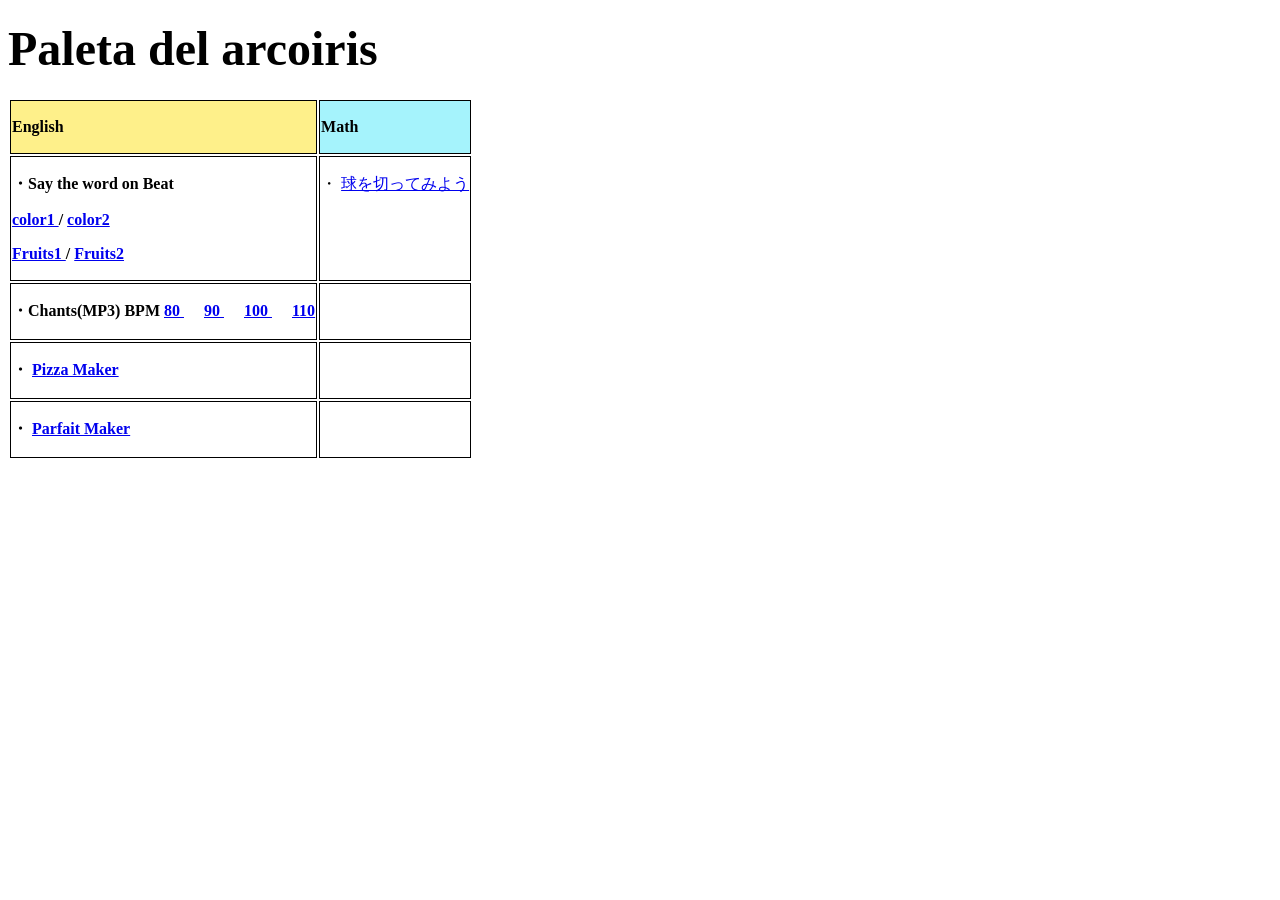
<file: index.html>
<!DOCTYPE html>
<html lang="ja">
  <head>
    <meta charset="UTF-8" />
    <meta name="viewport" content="width=device-width, initial-scale=1.0" />
  </head>
  <body>
    <h1 class="text-2xl font-bold"><span style="font-size: 36pt;">Paleta del arcoiris</span></h1>
    <table class="border-collapse w-full my-2" style="border-color: FFFFFF; border-width: 0px; border-style: solid;">
      <tbody>
        <tr>
          <th
            class="border border-border p-2 min-w-[4rem] align-top bg-muted font-bold"
            style="background-color: rgb(254, 240, 138); border: 1px solid black; vertical-align: top; text-align: start;"
          >
            <p>English</p>
          </th>
          <th
            class="border border-border p-2 min-w-[4rem] align-top bg-muted font-bold"
            style="background-color: rgb(165, 243, 252); border: 1px solid black; vertical-align: top; text-align: start;"
          >
            <p>Math</p>
          </th>
        </tr>
        <tr>
          <th
            class="border border-border p-2 min-w-[4rem] align-top bg-muted font-bold"
            style="background-color: rgb(255, 255, 255); border: 1px solid black; vertical-align: top; text-align: start;"
          >
            <p style="text-align: left;">・Say the word on Beat</p>
            <p style="text-align: left;">
              <a
                href="https://youtu.be/WKtY2wl0Kzg"
                target="_blank"
                rel="noopener noreferrer"
                title="Say the words on beat - color1"
                class="text-primary underline cursor-pointer"
              >
                color1
              </a>
              /
              <a
                href="https://youtu.be/MIcOCrPle9w"
                target="_blank"
                rel="noopener noreferrer"
                title="Say the words on beat - color2"
                class="text-primary underline cursor-pointer"
              >
                color2
              </a>
            </p>
            <p style="text-align: left;">
              <a
                href="https://youtu.be/jJu4LWbD9Bc"
                target="_blank"
                rel="noopener noreferrer"
                title="Say the words on beat - fruits1"
                class="text-primary underline cursor-pointer"
              >
                Fruits1
              </a>
              /
              <a
                href="https://youtu.be/lAzHs1ekZ1Q"
                target="_blank"
                rel="noopener noreferrer"
                title="Say the words on beat - Fruits2"
                class="text-primary underline cursor-pointer"
              >
                Fruits2
              </a>
            </p>
          </th>
          <td
            class="border border-border p-2 min-w-[4rem] align-top"
            style="border: 1px solid black; vertical-align: top; text-align: start;"
          >
            <p style="text-align: left;">
              ・
              <a
                href="https://paletadelarcoiris.github.io/kusunoki/data_math/9entokyu-cut%20a%20sphere2.html"
                target="_blank"
                rel="noopener noreferrer"
                class="text-primary underline cursor-pointer"
              >
                球を切ってみよう
              </a>
            </p>
          </td>
        </tr>
        <tr>
          <th
            class="border border-border p-2 min-w-[4rem] align-top bg-muted font-bold"
            style="background-color: rgb(255, 255, 255); border: 1px solid black; vertical-align: top; text-align: start;"
          >
            <p style="text-align: left;">
              ・Chants(MP3) BPM
              <a
                href="https://paletadelarcoiris.github.io/kusunoki/data_english/80bpm.mp3"
                target="_blank"
                rel="noopener noreferrer"
                class="text-primary underline cursor-pointer"
              >
                80
              </a>
              　
              <a
                href="https://paletadelarcoiris.github.io/kusunoki/data_english/90bpm.mp3"
                target="_blank"
                rel="noopener noreferrer"
                class="text-primary underline cursor-pointer"
              >
                90
              </a>
              　
              <a
                href="https://paletadelarcoiris.github.io/kusunoki/data_english/100bpm.mp3"
                target="_blank"
                rel="noopener noreferrer"
                class="text-primary underline cursor-pointer"
              >
                100
              </a>
              　
              <a
                href="https://paletadelarcoiris.github.io/kusunoki/data_english/110bpm.mp3"
                target="_blank"
                rel="noopener noreferrer"
                class="text-primary underline cursor-pointer"
              >
                110
              </a>
            </p>
          </th>
          <td
            class="border border-border p-2 min-w-[4rem] align-top"
            style="border: 1px solid black; vertical-align: top; text-align: start;"
          >
            <p style="text-align: left;"><br /></p>
          </td>
        </tr>
        <tr>
          <th
            class="border border-border p-2 min-w-[4rem] align-top bg-muted font-bold"
            style="background-color: rgb(255, 255, 255); border: 1px solid black; vertical-align: top; text-align: start;"
          >
            <p style="text-align: left;">
              ・
              <a
                href="https://paletadelarcoiris.github.io/kusunoki/data_english/pizza/"
                target="_blank"
                rel="noopener noreferrer"
                class="text-primary underline cursor-pointer"
              >
                Pizza Maker
              </a>
            </p>
          </th>
          <td
            class="border border-border p-2 min-w-[4rem] align-top"
            style="border: 1px solid black; vertical-align: top; text-align: start;"
          >
            <p style="text-align: left;"><br /></p>
          </td>
        </tr>
        <tr>
          <th
            class="border border-border p-2 min-w-[4rem] align-top bg-muted font-bold"
            style="background-color: rgb(255, 255, 255); border: 1px solid black; vertical-align: top; text-align: start;"
          >
            <p style="text-align: left;">
              ・
              <a
                href="https://paletadelarcoiris.github.io/kusunoki/data_english/parfait/"
                target="_blank"
                rel="noopener noreferrer"
                class="text-primary underline cursor-pointer"
              >
                Parfait Maker
              </a>
            </p>
          </th>
          <td
            class="border border-border p-2 min-w-[4rem] align-top"
            style="border: 1px solid black; vertical-align: top; text-align: start;"
          >
            <p style="text-align: left;"><br /></p>
          </td>
        </tr>
      </tbody>
    </table>
    <p><br /></p>
  </body>
</html>
</file>
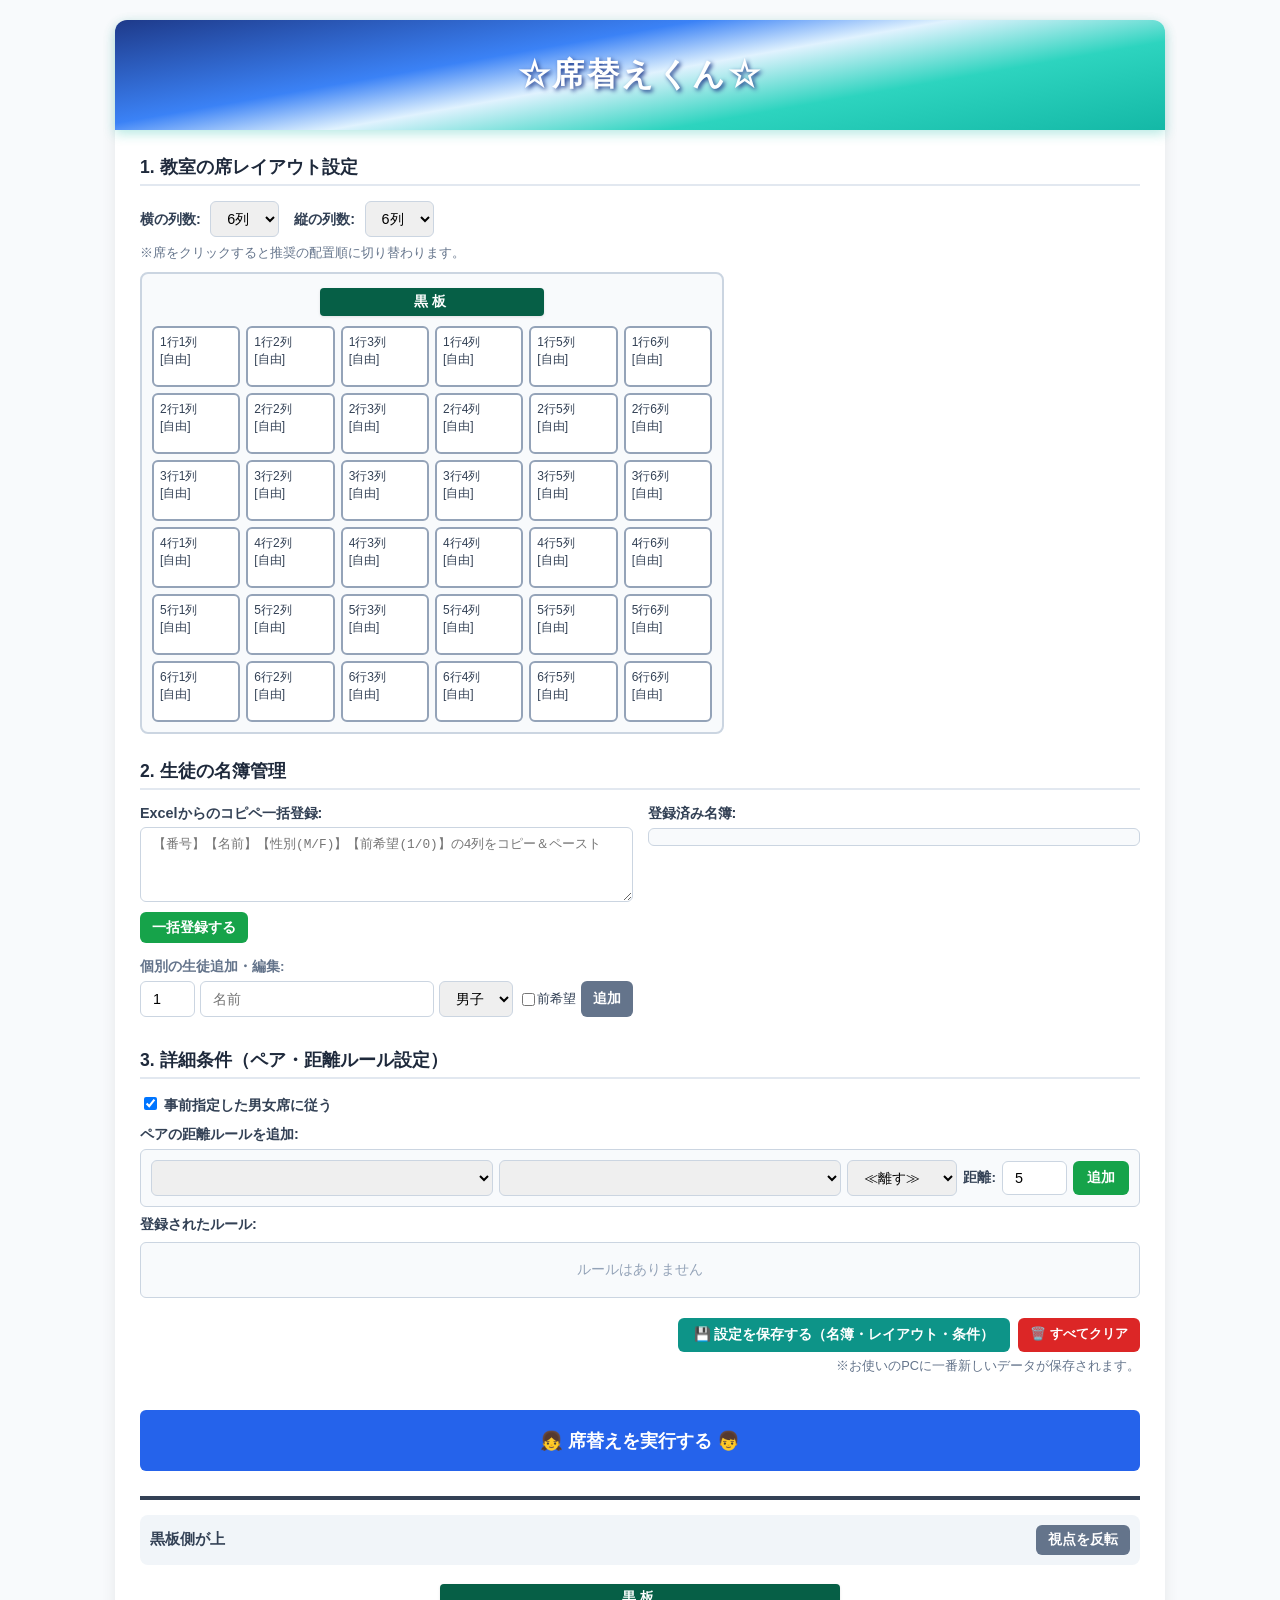
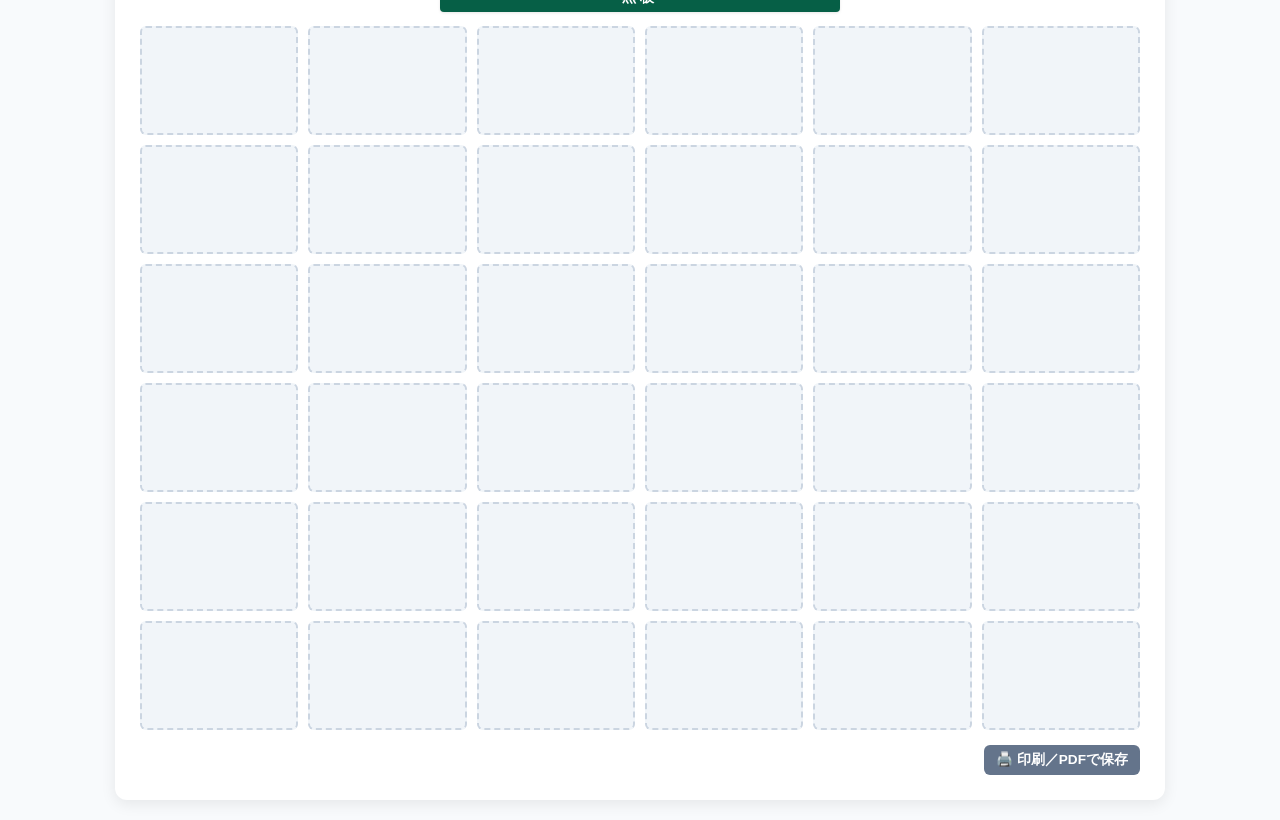
<file: data_classroom/seat organizer.html>
<!DOCTYPE html>
<html lang="ja">
<head>
    <meta charset="UTF-8">
    <title>☆席替えくん☆</title>
    <style>
        body { font-family: sans-serif; background: #f8fafc; margin: 0; padding: 20px; color: #334155; }
        .container { max-width: 1000px; margin: 0 auto; background: #fff; padding: 25px; border-radius: 12px; box-shadow: 0 4px 15px rgba(0,0,0,0.08); }
        
        h1 { 
            font-size: 2rem; 
            text-align: center; 
            margin: -25px -25px 25px -25px; 
            padding: 33px 20px; 
            color: #ffffff; 
            background: linear-gradient(170deg, #1e3a8a 0%, #3b82f6 35%, #e0f2fe 50%, #2dd4bf 70%, #14b8a6 100%); 
            border-top-left-radius: 12px; 
            border-top-right-radius: 12px; 
            box-shadow: 0 4px 12px rgba(20, 184, 166, 0.3);
            letter-spacing: 0.08em;
            text-shadow: 2px 2px 4px #1e3a8a;
        }

        h2 { font-size: 1.1rem; border-bottom: 2px solid #e2e8f0; padding-bottom: 5px; margin-top: 25px; color: #1e293b; }
        .section { margin-bottom: 20px; }
        label { font-weight: bold; display: block; margin-bottom: 5px; font-size: 0.9rem; }
        input, select, textarea, button { padding: 8px 12px; font-size: 0.9rem; border: 1px solid #cbd5e1; border-radius: 6px; box-sizing: border-box; }
        
        .grid-config-container {
            max-width: 560px;
            margin: 10px 0;
            background: #f8fafc;
            border: 2px solid #cbd5e1;
            padding: 10px;
            border-radius: 8px;
        }
        
        .blackboard-row {
            grid-column: 1 / -1;
            display: flex;
            justify-content: center;
            align-items: center;
            padding: 4px 0;
        }
        .blackboard-banner {
            background: #065f46;
            color: #ffffff;
            border-radius: 4px;
            display: flex;
            align-items: center;
            justify-content: center;
            font-weight: bold;
            font-size: 0.85rem;
            width: 40%;
            padding: 5px 0;
            letter-spacing: 0.3em;
            box-shadow: 0 1px 3px rgba(0,0,0,0.1);
        }

        .config-seat {
            background: #fff;
            border: 2px solid #94a3b8;
            border-radius: 6px;
            text-align: left;
            padding: 6px;
            cursor: pointer;
            font-size: 0.75rem;
            user-select: none;
            min-height: 45px;
            display: flex;
            flex-direction: column;
            justify-content: flex-start;
            align-items: flex-start;
        }
        .config-seat.boy-seat { background: #dbeafe; border-color: #3b82f6; color: #1e40af; font-weight: bold; }
        .config-seat.girl-seat { background: #fce7f3; border-color: #ec4899; color: #9d174d; font-weight: bold; }
        .config-seat.disabled { background: #e2e8f0; border-color: #94a3b8; color: #64748b; text-decoration: line-through; }

        .roster-box { display: grid; grid-template-columns: 1fr 1fr; gap: 15px; }
        .student-list-container { max-height: 200px; overflow-y: auto; border: 1px solid #cbd5e1; border-radius: 6px; padding: 8px; background: #f8fafc; }
        .student-item { display: flex; align-items: center; justify-content: space-between; padding: 4px 6px; margin-bottom: 4px; background: #fff; border-radius: 4px; border: 1px solid #e2e8f0; font-size: 0.85rem; }

        .rule-list-container { max-height: 180px; overflow-y: auto; border: 1px solid #cbd5e1; border-radius: 6px; padding: 8px; background: #f8fafc; margin-top: 8px; }
        .rule-item { display: flex; align-items: center; justify-content: space-between; padding: 4px 8px; margin-bottom: 4px; background: #fff; border-radius: 4px; border: 1px solid #e2e8f0; font-size: 0.85rem; }

        .btn { background: #2563eb; color: white; border: none; cursor: pointer; padding: 10px 16px; font-size: 1rem; font-weight: bold; border-radius: 6px; width: 100%; }
        .btn:hover { background: #1d4ed8; }
        
        .btn-execute { padding: 18px 16px; font-size: 1.15rem; }

        .btn-secondary { background: #64748b; width: auto; font-size: 0.85rem; padding: 6px 12px; cursor: pointer; color: white; border: none; border-radius: 6px; }
        .btn-secondary:hover { background: #475569; }
        .btn-success { background: #16a34a; width: auto; font-size: 0.85rem; padding: 6px 12px; cursor: pointer; color: white; border: none; border-radius: 6px; }
        .btn-success:hover { background: #15803d; }
        
        /* 保存ボタンエリア：縦並びにして右寄せ、隙間をすっきり調整 */
        .save-action-bar { 
            display: flex; 
            flex-direction: column; 
            align-items: flex-end; 
            gap: 6px; 
            margin-bottom: 25px; 
        }
        .save-buttons-row {
            display: flex;
            gap: 8px;
        }
        .btn-save-custom { background: #0d9488; font-size: 0.85rem; padding: 8px 16px; font-weight: bold; color: white; border: none; border-radius: 6px; cursor: pointer; white-space: nowrap; width: auto; flex: initial; }
        .btn-save-custom:hover { background: #0f766e; }
        .btn-reset-custom { background: #dc2626; font-size: 0.8rem; padding: 8px 12px; font-weight: bold; color: white; border: none; border-radius: 6px; cursor: pointer; white-space: nowrap; width: auto; flex: initial; }
        .btn-reset-custom:hover { background: #b91c1c; }

        #errorMsg { background: #fee2e2; color: #991b1b; padding: 12px; border-radius: 6px; margin-top: 15px; display: none; font-weight: bold; font-size: 0.95rem; border: 1px solid #f87171; }

        .classroom { margin-top: 25px; border-top: 4px solid #334155; padding-top: 15px; }
        .grid-container { display: grid; gap: 10px; }
        
        .seat { 
            background: #fff; 
            border: 2px solid #94a3b8; 
            border-radius: 6px; 
            padding: 10px; 
            text-align: left; 
            min-height: 85px; 
            display: flex; 
            flex-direction: column; 
            align-items: flex-start; 
            justify-content: flex-start; 
            font-weight: bold; 
            font-size: 1.05rem; 
            box-shadow: 0 1px 3px rgba(0,0,0,0.04); 
            cursor: grab;
            user-select: none;
        }
        .seat:active { cursor: grabbing; }
        .seat.is-boy { background: #eff6ff; border-color: #60a5fa; color: #1e40af; }
        .seat.is-girl { background: #fdf2f8; border-color: #f472b6; color: #9d174d; }
        .seat.empty { background: #f1f5f9; border: 2px dashed #cbd5e1; color: #94a3b8; cursor: grab; box-shadow: none; align-items: center; justify-content: center; text-align: center; }
        .seat.excluded-seat { background: #e2e8f0 !important; border: 2px solid #94a3b8 !important; color: transparent !important; cursor: default; box-shadow: none; pointer-events: none; }
        .seat.drag-over { border: 3px dashed #2563eb !important; background: #eff6ff !important; }
        .seat-sub { font-size: 0.75rem; color: #64748b; margin-top: 4px; font-weight: normal; pointer-events: none; }

        /* 印刷設定：自動で80%に縮小して1ページに収める */
        @media print {
            @page { size: A4 landscape; margin: 1cm; }
            body {
                zoom: 80%;
            }
            body > .container > *:not(.classroom) { display: none !important; }
            body { background: #fff; padding: 0; -webkit-print-color-adjust: exact; print-color-adjust: exact; }
            .container { max-width: 100% !important; padding: 0 !important; box-shadow: none !important; background: #fff !important; }
            .classroom { margin: 0 !important; border: none !important; padding: 0 !important; }
            .toolbar, .view-indicator, .seat-sub, .view-toggle-bar, .print-ignore-guide { display: none !important; }
            .grid-container { gap: 8px !important; }
            .blackboard-banner { background: #000 !important; color: #fff !important; border: 2px solid #000 !important; }
            .seat { min-height: 100px !important; font-size: 1.15rem !important; padding: 10px !important; border-width: 2px !important; border-color: #000 !important; background: #fff !important; color: #000 !important; cursor: default !important; box-shadow: none !important; }
            .print-date-header { display: block !important; text-align: right; font-size: 0.9rem; font-weight: bold; margin-bottom: 6px; color: #000; }
        }
        .print-date-header { display: none; }
    </style>
</head>
<body>

<div class="container">
    <h1>☆席替えくん☆</h1>

    <div class="section">
        <h2>1. 教室の席レイアウト設定</h2>
        <div style="display: flex; gap: 15px; align-items: center; margin-bottom: 8px; flex-wrap: wrap;">
            <div>
                <label for="colCount" style="margin:0; display:inline-block; margin-right:5px;">横の列数:</label>
                <select id="colCount" onchange="onLayoutDimensionChange()">
                    <option value="4">4列</option>
                    <option value="5">5列</option>
                    <option value="6" selected>6列</option>
                    <option value="7">7列</option>
                </select>
            </div>
            <div>
                <label for="rowCount" style="margin:0; display:inline-block; margin-right:5px;">縦の列数:</label>
                <select id="rowCount" onchange="onLayoutDimensionChange()">
                    <option value="4">4列</option>
                    <option value="5">5列</option>
                    <option value="6" selected>6列</option>
                </select>
            </div>
        </div>
        <div style="font-size: 0.8rem; color: #64748b; margin-bottom: 6px;">※席をクリックすると推奨の配置順に切り替わります。</div>
        
        <div class="grid-config-container">
            <div id="seatConfigGrid" style="display: grid; gap: 6px;"></div>
        </div>
    </div>

    <div class="section">
        <h2>2. 生徒の名簿管理</h2>
        <div class="roster-box">
            <div>
                <label style="font-weight:bold; margin-bottom:4px;">Excelからのコピペ一括登録:</label>
                <textarea id="excelPasteInput" placeholder="【番号】【名前】【性別(M/F)】【前希望(1/0)】の4列をコピー＆ペースト" style="width:100%; height:75px; font-size:0.8rem; margin-bottom:6px;"></textarea>
                <button class="btn btn-success" type="button" onclick="importExcelPaste()" style="margin-bottom: 15px; font-size:0.9rem;">一括登録する</button>

                <label id="formTitle" style="font-size:0.85rem; color:#64748b;">個別の生徒追加・編集:</label>
                <input type="hidden" id="editIndex" value="-1">
                <div style="display: flex; gap: 5px; margin-bottom: 6px;">
                    <input type="text" id="newNumber" placeholder="番号" style="width: 55px;" value="1">
                    <input type="text" id="newName" placeholder="名前" style="flex: 1;">
                    <select id="newGender">
                        <option value="M">男子</option>
                        <option value="F">女子</option>
                    </select>
                    <label style="font-weight:normal; display:flex; align-items:center; font-size:0.8rem; margin:0;">
                        <input type="checkbox" id="newFront" style="margin-right:2px;">前希望
                    </label>
                    <button class="btn btn-secondary" type="button" id="submitBtn" onclick="saveStudentForm()" style="padding: 8px 12px;">追加</button>
                </div>
                <button class="btn btn-secondary" type="button" id="cancelEditBtn" onclick="cancelEdit()" style="display:none; margin-bottom: 6px; background:#94a3b8; font-size:0.75rem;">キャンセル</button>
            </div>
            <div>
                <label>登録済み名簿:</label>
                <div class="student-list-container" id="studentListContainer"></div>
            </div>
        </div>
    </div>

    <div class="section">
        <h2>3. 詳細条件（ペア・距離ルール設定）</h2>
        <div style="margin-bottom: 10px;">
            <label><input type="checkbox" id="useStrictGender" checked onchange="saveConfigSilent()"> 事前指定した男女席に従う</label>
        </div>
        
        <label>ペアの距離ルールを追加:</label>
        <div style="display: flex; gap: 6px; align-items: center; flex-wrap: wrap; background: #f8fafc; padding: 10px; border: 1px solid #cbd5e1; border-radius: 6px; margin-bottom: 8px;">
            <select id="ruleStudent1" style="flex: 1; min-width: 120px;"></select>
            <select id="ruleStudent2" style="flex: 1; min-width: 120px;"></select>
            <select id="ruleType" style="width: 110px;">
                <option value="離す">≪離す≫</option>
                <option value="近づける">≫近づける≪</option>
            </select>
            <span style="font-size:0.85rem; font-weight:bold;">距離:</span>
            <input type="number" id="ruleDist" value="5" min="1" max="10" style="width: 65px;">
            <button class="btn btn-success" type="button" onclick="addRule()" style="padding: 8px 14px; font-size:0.85rem;">追加</button>
        </div>

        <label>登録されたルール:</label>
        <div class="rule-list-container" id="ruleListContainer">
            <div style="color: #94a3b8; font-size: 0.85rem; text-align: center; padding: 10px;">ルールはありません</div>
        </div>
    </div>

    <!-- 保存ボタンと注意書きを1つのグループにまとめ、すっきりと右寄せ配置 -->
    <div class="save-action-bar">
        <div class="save-buttons-row">
            <button class="btn-save-custom" type="button" onclick="explicitSaveAll()">💾 設定を保存する（名簿・レイアウト・条件）</button>
            <button class="btn-reset-custom" type="button" onclick="resetAllData()">🗑️ すべてクリア</button>
        </div>
        <div style="font-size: 0.8rem; color: #64748b;">※お使いのPCに一番新しいデータが保存されます。</div>
    </div>

    <button class="btn btn-execute" type="button" onclick="generateSeats()" style="margin-top: 10px;">👧 席替えを実行する 👦</button>

    <div id="errorMsg"></div>

    <div class="classroom">
        <div id="printDateHeader" class="print-date-header"></div>
        
        <div class="view-toggle-bar" style="display: flex; justify-content: space-between; align-items: center; margin-bottom: 15px; background: #f1f5f9; padding: 10px; border-radius: 8px;">
            <span id="viewModeIndicator" style="font-weight: bold; font-size: 0.95rem; color: #334155;">黒板側が上</span>
            <button class="btn btn-secondary" type="button" onclick="toggleViewMode()" style="font-size: 0.85rem;">視点を反転</button>
        </div>
        
        <div id="seatGrid" class="grid-container"></div>
        
        <div class="toolbar" style="margin-top: 15px; display: flex; justify-content: flex-end;">
            <button class="btn btn-secondary" type="button" onclick="printSeats()" style="width: auto; flex: initial;">🖨️ 印刷／PDFで保存</button>
        </div>
    </div>
</div>

<script>
let seatConfigs = []; 
let studentsMaster = [];
let rulesMaster = [];
let currentAssignment = [];
let isReversedView = false;
let draggedSeatIndex = null;

function getCols() {
    const sel = document.getElementById('colCount');
    return sel ? parseInt(sel.value) || 6 : 6;
}

function getRows() {
    const sel = document.getElementById('rowCount');
    return sel ? parseInt(sel.value) || 6 : 6;
}

function loadAllData() {
    try {
        const savedRoster = localStorage.getItem('seatApp_roster_v5');
        if (savedRoster) studentsMaster = JSON.parse(savedRoster);

        const savedConfigs = localStorage.getItem('seatApp_configs_v5');
        if (savedConfigs) {
            const data = JSON.parse(savedConfigs);
            if (data.colCount) document.getElementById('colCount').value = data.colCount;
            if (data.rowCount) document.getElementById('rowCount').value = data.rowCount;
            if (data.seatConfigs) seatConfigs = data.seatConfigs;
            if (data.useStrict !== undefined) document.getElementById('useStrictGender').checked = data.useStrict;
        }

        const savedRules = localStorage.getItem('seatApp_rules_v5');
        if (savedRules) rulesMaster = JSON.parse(savedRules);
    } catch(e) {
        console.error("データ読み込みエラー", e);
    }
}

function saveConfigSilent() {
    try {
        localStorage.setItem('seatApp_roster_v5', JSON.stringify(studentsMaster));
        const colCount = getCols();
        const rowCount = getRows();
        const useStrict = document.getElementById('useStrictGender').checked;
        localStorage.setItem('seatApp_configs_v5', JSON.stringify({ colCount, rowCount, seatConfigs, useStrict }));
        localStorage.setItem('seatApp_rules_v5', JSON.stringify(rulesMaster));
    } catch(e) {}
}

function explicitSaveAll() {
    saveConfigSilent();
    alert("名簿、席のレイアウト、詳細条件を保存しました！");
}

function resetAllData() {
    if(confirm('名簿、席のレイアウト、ルールなどすべてのデータを初期化しますか？')) {
        localStorage.removeItem('seatApp_roster_v5');
        localStorage.removeItem('seatApp_configs_v5');
        localStorage.removeItem('seatApp_rules_v5');
        studentsMaster = [];
        seatConfigs = [];
        rulesMaster = [];
        document.getElementById('colCount').value = "6";
        document.getElementById('rowCount').value = "6";
        document.getElementById('useStrictGender').checked = true;
        initSeatConfig();
        renderRoster();
        renderRules();
        currentAssignment = new Array(36).fill(null);
        renderClassroom();
        alert("初期化しました。");
    }
}

function onLayoutDimensionChange() {
    initSeatConfig();
    saveConfigSilent();
}

function initSeatConfig() {
    const cols = getCols();
    const rows = getRows();
    const total = cols * rows;
    
    if (!Array.isArray(seatConfigs) || seatConfigs.length !== total) {
        seatConfigs = new Array(total).fill(0);
    } else if (seatConfigs.length > total) {
        seatConfigs = seatConfigs.slice(0, total);
    } else if (seatConfigs.length < total) {
        while (seatConfigs.length < total) {
            seatConfigs.push(0);
        }
    }
    renderSeatConfigGrid();
}

function renderSeatConfigGrid() {
    const grid = document.getElementById('seatConfigGrid');
    if (!grid) return;
    const cols = getCols();
    const rows = getRows();
    
    grid.style.gridTemplateColumns = `repeat(${cols}, 1fr)`;
    grid.innerHTML = '';

    const rowDiv = document.createElement('div');
    rowDiv.className = 'blackboard-row';
    const banner = document.createElement('div');
    banner.className = 'blackboard-banner';
    banner.textContent = '黒板';
    rowDiv.appendChild(banner);
    grid.appendChild(rowDiv);

    for (let i = 0; i < (cols * rows); i++) {
        const r = Math.floor(i / cols) + 1;
        const c = (i % cols) + 1;
        const div = document.createElement('div');
        div.className = 'config-seat';
        
        let text = `${r}行${c}列<br>`;
        if (seatConfigs[i] === 1) {
            div.classList.add('boy-seat');
            text += '[男子]';
        } else if (seatConfigs[i] === 2) {
            div.classList.add('girl-seat');
            text += '[女子]';
        } else if (seatConfigs[i] === 3) {
            div.classList.add('disabled');
            text += '[除外]';
        } else {
            text += '[自由]';
        }

        div.innerHTML = text;
        div.onclick = (function(idx) {
            return function() {
                seatConfigs[idx] = (seatConfigs[idx] + 1) % 4;
                renderSeatConfigGrid();
                saveConfigSilent();
            };
        })(i);
        grid.appendChild(div);
    }
}

function updateRuleSelects() {
    const s1 = document.getElementById('ruleStudent1');
    const s2 = document.getElementById('ruleStudent2');
    if (!s1 || !s2) return;
    
    s1.innerHTML = '';
    s2.innerHTML = '';

    studentsMaster.forEach(st => {
        if (!st.active) return;
        let label = `${st.number ? st.number + '. ' : ''}${st.name}`;
        let opt1 = document.createElement('option');
        opt1.value = st.name;
        opt1.textContent = label;
        s1.appendChild(opt1);

        let opt2 = document.createElement('option');
        opt2.value = st.name;
        opt2.textContent = label;
        s2.appendChild(opt2);
    });
}

function renderRules() {
    const container = document.getElementById('ruleListContainer');
    if (!container) return;
    if (rulesMaster.length === 0) {
        container.innerHTML = '<div style="color: #94a3b8; font-size: 0.85rem; text-align: center; padding: 10px;">ルールはありません</div>';
        return;
    }
    container.innerHTML = '';
    rulesMaster.forEach((r, idx) => {
        const div = document.createElement('div');
        div.className = 'rule-item';
        let typeSymbol = r.type === '離す' ? '≪離す≫' : '≫近づける≪';
        div.innerHTML = `
            <span><b>${r.s1}</b> と <b>${r.s2}</b> を <b>${typeSymbol}</b> (距離: ${r.dist})</span>
            <button type="button" onclick="rulesMaster.splice(${idx},1); renderRules(); saveConfigSilent();" style="background:none; border:none; color:#ef4444; cursor:pointer; font-size:0.75rem;">🗑️</button>
        `;
        container.appendChild(div);
    });
}

function addRule() {
    const s1 = document.getElementById('ruleStudent1').value;
    const s2 = document.getElementById('ruleStudent2').value;
    const type = document.getElementById('ruleType').value;
    const dist = parseInt(document.getElementById('ruleDist').value) || 5;

    if (!s1 || !s2) return alert("生徒を選択してください");
    if (s1 === s2) return alert("同じ生徒は選べません");

    rulesMaster.push({ s1, s2, type, dist });
    renderRules();
    saveConfigSilent();
}

function renderRoster() {
    const container = document.getElementById('studentListContainer');
    if (!container) return;
    container.innerHTML = '';
    studentsMaster.forEach((st, idx) => {
        const item = document.createElement('div');
        item.className = 'student-item';
        let genderLabel = st.gender === 'M' ? '男子' : '女子';
        let colorStyle = st.gender === 'M' ? 'color:#1e40af;' : 'color:#9d174d;';
        let numStr = st.number ? `${st.number}. ` : '';
        
        item.innerHTML = `
            <label style="display:flex; align-items:center; gap:6px; margin:0; cursor:pointer; font-weight:normal; flex:1;">
                <input type="checkbox" ${st.active ? 'checked' : ''} onchange="studentsMaster[${idx}].active = this.checked; saveConfigSilent(); updateRuleSelects();">
                <span style="font-weight:bold; ${colorStyle}">${numStr}${st.name} (${genderLabel})</span>
                ${st.frontPref ? '<span style="font-size:0.7rem; background:#e0e7ff; color:#3730a3; padding:1px 3px; border-radius:3px;">前</span>' : ''}
            </label>
            <div style="display:flex; gap:4px;">
                <button type="button" onclick="editStudent(${idx})" style="background:#e2e8f0; border:none; border-radius:4px; padding:2px 6px; cursor:pointer; font-size:0.75rem;">✏️</button>
                <button type="button" onclick="deleteStudent(${idx})" style="background:none; border:none; color:#ef4444; cursor:pointer; font-size:0.75rem;">🗑️</button>
            </div>
        `;
        container.appendChild(item);
    });
    updateRuleSelects();
    
    const numInput = document.getElementById('newNumber');
    if (numInput && studentsMaster.length > 0) {
        let maxNum = 0;
        studentsMaster.forEach(s => {
            let n = parseInt(s.number);
            if (!isNaN(n) && n > maxNum) maxNum = n;
        });
        numInput.value = (maxNum + 1).toString();
    }
}

function deleteStudent(idx) {
    studentsMaster.splice(idx, 1);
    renderRoster();
    saveConfigSilent();
}

function saveStudentForm() {
    const numInput = document.getElementById('newNumber');
    const nameInput = document.getElementById('newName');
    const genderSelect = document.getElementById('newGender');
    const frontCheckbox = document.getElementById('newFront');
    const editIndexInput = document.getElementById('editIndex');

    const name = nameInput.value.trim();
    if (!name) return alert('名前を入力してください');

    const editIdx = parseInt(editIndexInput.value);
    if (editIdx === -1) {
        studentsMaster.push({
            number: numInput.value.trim() || (studentsMaster.length + 1).toString(),
            name: name,
            gender: genderSelect.value,
            frontPref: frontCheckbox.checked,
            active: true
        });
    } else {
        studentsMaster[editIdx].number = numInput.value.trim();
        studentsMaster[editIdx].name = name;
        studentsMaster[editIdx].gender = genderSelect.value;
        studentsMaster[editIdx].frontPref = frontCheckbox.checked;
        editIndexInput.value = -1;
        document.getElementById('formTitle').textContent = '個別の生徒追加・編集:';
        document.getElementById('submitBtn').textContent = '追加';
        document.getElementById('cancelEditBtn').style.display = 'none';
    }
    nameInput.value = '';
    frontCheckbox.checked = false;
    renderRoster();
    saveConfigSilent();
}

function importExcelPaste() {
    const rawText = document.getElementById('excelPasteInput').value.trim();
    if (!rawText) return alert('貼り付け欄にデータがありません');

    let lines = rawText.split('\n');
    let addedCount = 0;

    lines.forEach(line => {
        let cols = line.split(/\t|,/).map(s => s.trim());
        if (!cols[0]) return;

        let num, name, genderCol, frontCol;
        if (cols.length >= 4 && !isNaN(cols[0])) {
            num = cols[0];
            name = cols[1];
            genderCol = cols[2];
            frontCol = cols[3];
        } else if (cols.length >= 3) {
            if (!isNaN(cols[0])) {
                num = cols[0];
                name = cols[1];
                genderCol = cols[2];
                frontCol = "0";
            } else {
                num = (studentsMaster.length + 1).toString();
                name = cols[0];
                genderCol = cols[1];
                frontCol = cols[2];
            }
        } else {
            num = (studentsMaster.length + 1).toString();
            name = cols[0];
            genderCol = cols[1] || 'M';
            frontCol = "0";
        }

        let gender = (genderCol && (genderCol.toUpperCase() === 'F' || genderCol === '女子' || genderCol === '女性')) ? 'F' : 'M';
        let frontInput = frontCol ? frontCol.toString().toLowerCase() : '0';
        let frontPref = (frontInput === '1' || frontInput === 'true' || frontInput === '前');

        studentsMaster.push({
            number: num,
            name: name,
            gender: gender,
            frontPref: frontPref,
            active: true
        });
        addedCount++;
    });

    document.getElementById('excelPasteInput').value = '';
    renderRoster();
    saveConfigSilent();
    alert(`${addedCount}人登録しました`);
}

function editStudent(idx) {
    const st = studentsMaster[idx];
    document.getElementById('newNumber').value = st.number || "";
    document.getElementById('newName').value = st.name;
    document.getElementById('newGender').value = st.gender;
    document.getElementById('newFront').checked = st.frontPref;
    document.getElementById('editIndex').value = idx;
    document.getElementById('formTitle').textContent = `生徒の編集 (${st.name}):`;
    document.getElementById('submitBtn').textContent = '更新';
    document.getElementById('cancelEditBtn').style.display = 'block';
    document.getElementById('newName').focus();
}

function cancelEdit() {
    document.getElementById('editIndex').value = -1;
    document.getElementById('newNumber').value = (studentsMaster.length + 1).toString();
    document.getElementById('newName').value = '';
    document.getElementById('newFront').checked = false;
    document.getElementById('formTitle').textContent = '個別の生徒追加・編集:';
    document.getElementById('submitBtn').textContent = '追加';
    document.getElementById('cancelEditBtn').style.display = 'none';
}

function getDistance(idx1, idx2) {
    const cols = getCols();
    let r1 = Math.floor(idx1 / cols), c1 = idx1 % cols;
    let r2 = Math.floor(idx2 / cols), c2 = idx2 % cols;
    return Math.abs(r1 - r2) + Math.abs(c1 - c2);
}

function checkRules(assignment, rules) {
    let posMap = {};
    for (let i = 0; i < assignment.length; i++) {
        if (assignment[i]) {
            posMap[assignment[i].name] = i;
        }
    }
    for (let r of rules) {
        let p1 = posMap[r.s1];
        let p2 = posMap[r.s2];
        if (p1 === undefined || p2 === undefined) continue;
        let d = getDistance(p1, p2);
        if (r.type === '離す' && d < r.dist) return false;
        if (r.type === '近づける' && d > r.dist) return false;
    }
    return true;
}

function generateSeats() {
    const errorDiv = document.getElementById('errorMsg');
    errorDiv.style.display = 'none';
    errorDiv.textContent = '';
    
    const cols = getCols();
    const rows = getRows();
    const totalSlots = cols * rows;
    const activeStudents = studentsMaster.filter(s => s.active);

    if (activeStudents.length === 0) {
        errorDiv.textContent = "生徒が選択されていません。";
        errorDiv.style.display = 'block';
        return;
    }

    if (seatConfigs.length < totalSlots) {
        while (seatConfigs.length < totalSlots) seatConfigs.push(0);
    }

    let excludedCount = 0;
    for (let i = 0; i < totalSlots; i++) {
        if (seatConfigs[i] === 3) excludedCount++;
    }
    let usableSeatsCount = totalSlots - excludedCount;
    if (activeStudents.length > usableSeatsCount) {
        errorDiv.textContent = `【エラー】参加生徒数（${activeStudents.length}人）が、有効な席数（${usableSeatsCount}席）を超えています。`;
        errorDiv.style.display = 'block';
        return;
    }

    let assignment = new Array(totalSlots).fill(null);
    let success = false;
    const useStrict = document.getElementById('useStrictGender').checked;

    for (let attempt = 0; attempt < 10000; attempt++) {
        let tempAssign = new Array(totalSlots).fill(null);
        
        let fixedBoyIndices = [];
        let fixedGirlIndices = [];
        let freeIndices = [];
        let frontFreeIndices = [];

        for (let i = 0; i < totalSlots; i++) {
            if (seatConfigs[i] === 3) continue;
            let rowIdx = Math.floor(i / cols);
            let isFrontArea = rowIdx < Math.ceil(rows / 2);
            
            if (seatConfigs[i] === 1) {
                fixedBoyIndices.push(i);
            } else if (seatConfigs[i] === 2) {
                fixedGirlIndices.push(i);
            } else {
                freeIndices.push(i);
                if (isFrontArea) frontFreeIndices.push(i);
            }
        }

        let frontStudents = [...activeStudents].filter(s => s.frontPref).sort(() => Math.random() - 0.5);
        let failed = false;
        let assignedIndices = new Set();
        let shuffledFrontPool = [...frontFreeIndices].sort(() => Math.random() - 0.5);
        
        for (let st of frontStudents) {
            let placed = false;
            let availableFrontFree = shuffledFrontPool.filter(idx => !assignedIndices.has(idx));
            if (availableFrontFree.length > 0) {
                let idx = availableFrontFree.pop();
                tempAssign[idx] = st;
                assignedIndices.add(idx);
                placed = true;
            } else {
                let availableFrontFixed = (st.gender === 'M' ? fixedBoyIndices : fixedGirlIndices).filter(idx => Math.floor(idx/cols) < Math.ceil(rows / 2) && !assignedIndices.has(idx));
                if (availableFrontFixed.length > 0) {
                    let idx = availableFrontFixed[Math.floor(Math.random() * availableFrontFixed.length)];
                    tempAssign[idx] = st;
                    assignedIndices.add(idx);
                    placed = true;
                }
            }
            if (!placed) {
                failed = true;
                break;
            }
        }
        if (failed) continue;

        let unassignedStudents = activeStudents.filter(st => {
            for(let i=0; i<totalSlots; i++) {
                if(tempAssign[i] === st) return false;
            }
            return true;
        }).sort(() => Math.random() - 0.5);

        let boys = unassignedStudents.filter(s => s.gender === 'M');
        let girls = unassignedStudents.filter(s => s.gender === 'F');

        if (useStrict) {
            for (let idx of fixedBoyIndices) {
                if (assignedIndices.has(idx)) continue;
                let bIdx = boys.findIndex(b => true);
                if (bIdx !== -1) {
                    tempAssign[idx] = boys.splice(bIdx, 1)[0];
                    assignedIndices.add(idx);
                }
            }
            for (let idx of fixedGirlIndices) {
                if (assignedIndices.has(idx)) continue;
                let gIdx = girls.findIndex(g => true);
                if (gIdx !== -1) {
                    tempAssign[idx] = girls.splice(gIdx, 1)[0];
                    assignedIndices.add(idx);
                }
            }

            let remainingBoysGirls = [...boys, ...girls].sort(() => Math.random() - 0.5);
            for (let idx of freeIndices) {
                if (assignedIndices.has(idx)) continue;
                if (remainingBoysGirls.length > 0) {
                    tempAssign[idx] = remainingBoysGirls.pop();
                    assignedIndices.add(idx);
                }
            }
            
            let allUnassigned = [...boys, ...girls];
            for (let idx = 0; idx < totalSlots; idx++) {
                if (seatConfigs[idx] !== 3 && !assignedIndices.has(idx) && allUnassigned.length > 0) {
                    tempAssign[idx] = allUnassigned.pop();
                    assignedIndices.add(idx);
                }
            }
        } else {
            let allFreeSlots = [];
            for (let i = 0; i < totalSlots; i++) {
                if (seatConfigs[i] !== 3 && !assignedIndices.has(i)) allFreeSlots.push(i);
            }
            allFreeSlots.sort(() => Math.random() - 0.5);
            unassignedStudents.forEach(st => {
                if (allFreeSlots.length > 0) {
                    let idx = allFreeSlots.pop();
                    tempAssign[idx] = st;
                }
            });
        }

        if (!checkRules(tempAssign, rulesMaster)) continue;

        assignment = tempAssign;
        success = true;
        break;
    }

    if (!success) {
        errorDiv.textContent = "すべての条件を満たす配置が見つかりませんでした。条件を見直してください。";
        errorDiv.style.display = 'block';
        return;
    }

    currentAssignment = assignment;
    renderClassroom();
}

function toggleViewMode() {
    isReversedView = !isReversedView;
    const indicator = document.getElementById('viewModeIndicator');
    if (indicator) {
        indicator.textContent = isReversedView ? '黒板側が下' : '黒板側が上';
    }
    renderClassroom();
}

function renderClassroom() {
    const grid = document.getElementById('seatGrid');
    if (!grid) return;
    const cols = getCols();
    const rows = getRows();
    grid.style.gridTemplateColumns = `repeat(${cols}, 1fr)`;
    grid.innerHTML = '';

    const createBlackboardRow = () => {
        const rowDiv = document.createElement('div');
        rowDiv.className = 'blackboard-row';
        const banner = document.createElement('div');
        banner.className = 'blackboard-banner';
        banner.textContent = '黒板';
        rowDiv.appendChild(banner);
        return rowDiv;
    };

    let indices = [];
    for (let i = 0; i < (cols * rows); i++) {
        indices.push(i);
    }
    if (isReversedView) {
        indices.reverse();
    }

    if (!isReversedView) {
        grid.appendChild(createBlackboardRow());
    }

    for (let index of indices) {
        const div = document.createElement('div');
        div.className = 'seat';
        
        if (seatConfigs[index] === 3) {
            div.className = 'seat excluded-seat';
            div.textContent = '';
            div.setAttribute('draggable', 'false');
        } else {
            const st = currentAssignment[index];
            div.setAttribute('draggable', 'true');
            div.setAttribute('data-seat-index', index);

            if (!st) {
                div.classList.add('empty');
                div.textContent = '';
            } else {
                let numStr = st.number ? `${st.number}. ` : '';
                div.textContent = `${numStr}${st.name}`;
                if (st.gender === 'M') div.classList.add('is-boy');
                if (st.gender === 'F') div.classList.add('is-girl');

                let sub = [];
                if (st.gender) sub.push(st.gender === 'M' ? 'M' : 'F');
                if (st.frontPref) sub.push('＊');
                if (sub.length > 0) {
                    const subDiv = document.createElement('div');
                    subDiv.className = 'seat-sub';
                    subDiv.textContent = `(${sub.join(', ')})`;
                    div.appendChild(subDiv);
                }
            }

            div.addEventListener('dragstart', function(e) {
                draggedSeatIndex = index;
                e.dataTransfer.effectAllowed = 'move';
            });

            div.addEventListener('dragover', function(e) {
                e.preventDefault();
                e.dataTransfer.dropEffect = 'move';
                div.classList.add('drag-over');
            });

            div.addEventListener('dragleave', function() {
                div.classList.remove('drag-over');
            });

            div.addEventListener('drop', function(e) {
                e.preventDefault();
                div.classList.remove('drag-over');
                
                if (draggedSeatIndex !== null && draggedSeatIndex !== index) {
                    let temp = currentAssignment[draggedSeatIndex];
                    currentAssignment[draggedSeatIndex] = currentAssignment[index];
                    currentAssignment[index] = temp;

                    renderClassroom();
                }
                draggedSeatIndex = null;
            });

            div.addEventListener('dragend', function() {
                draggedSeatIndex = null;
            });
        }
        grid.appendChild(div);
    }

    if (isReversedView) {
        grid.appendChild(createBlackboardRow());
    }
}

window.onload = function() {
    loadAllData();
    initSeatConfig();
    renderRoster();
    renderRules();
    currentAssignment = new Array(seatConfigs.length).fill(null);
    renderClassroom();
};

function printSeats() {
    const header = document.getElementById('printDateHeader');
    if (header) {
        let d = new Date();
        header.textContent = `${d.getFullYear()}.${d.getMonth() + 1}.${d.getDate()}`;
    }
    window.print();
}
</script>

</body>
</html>
</file>
